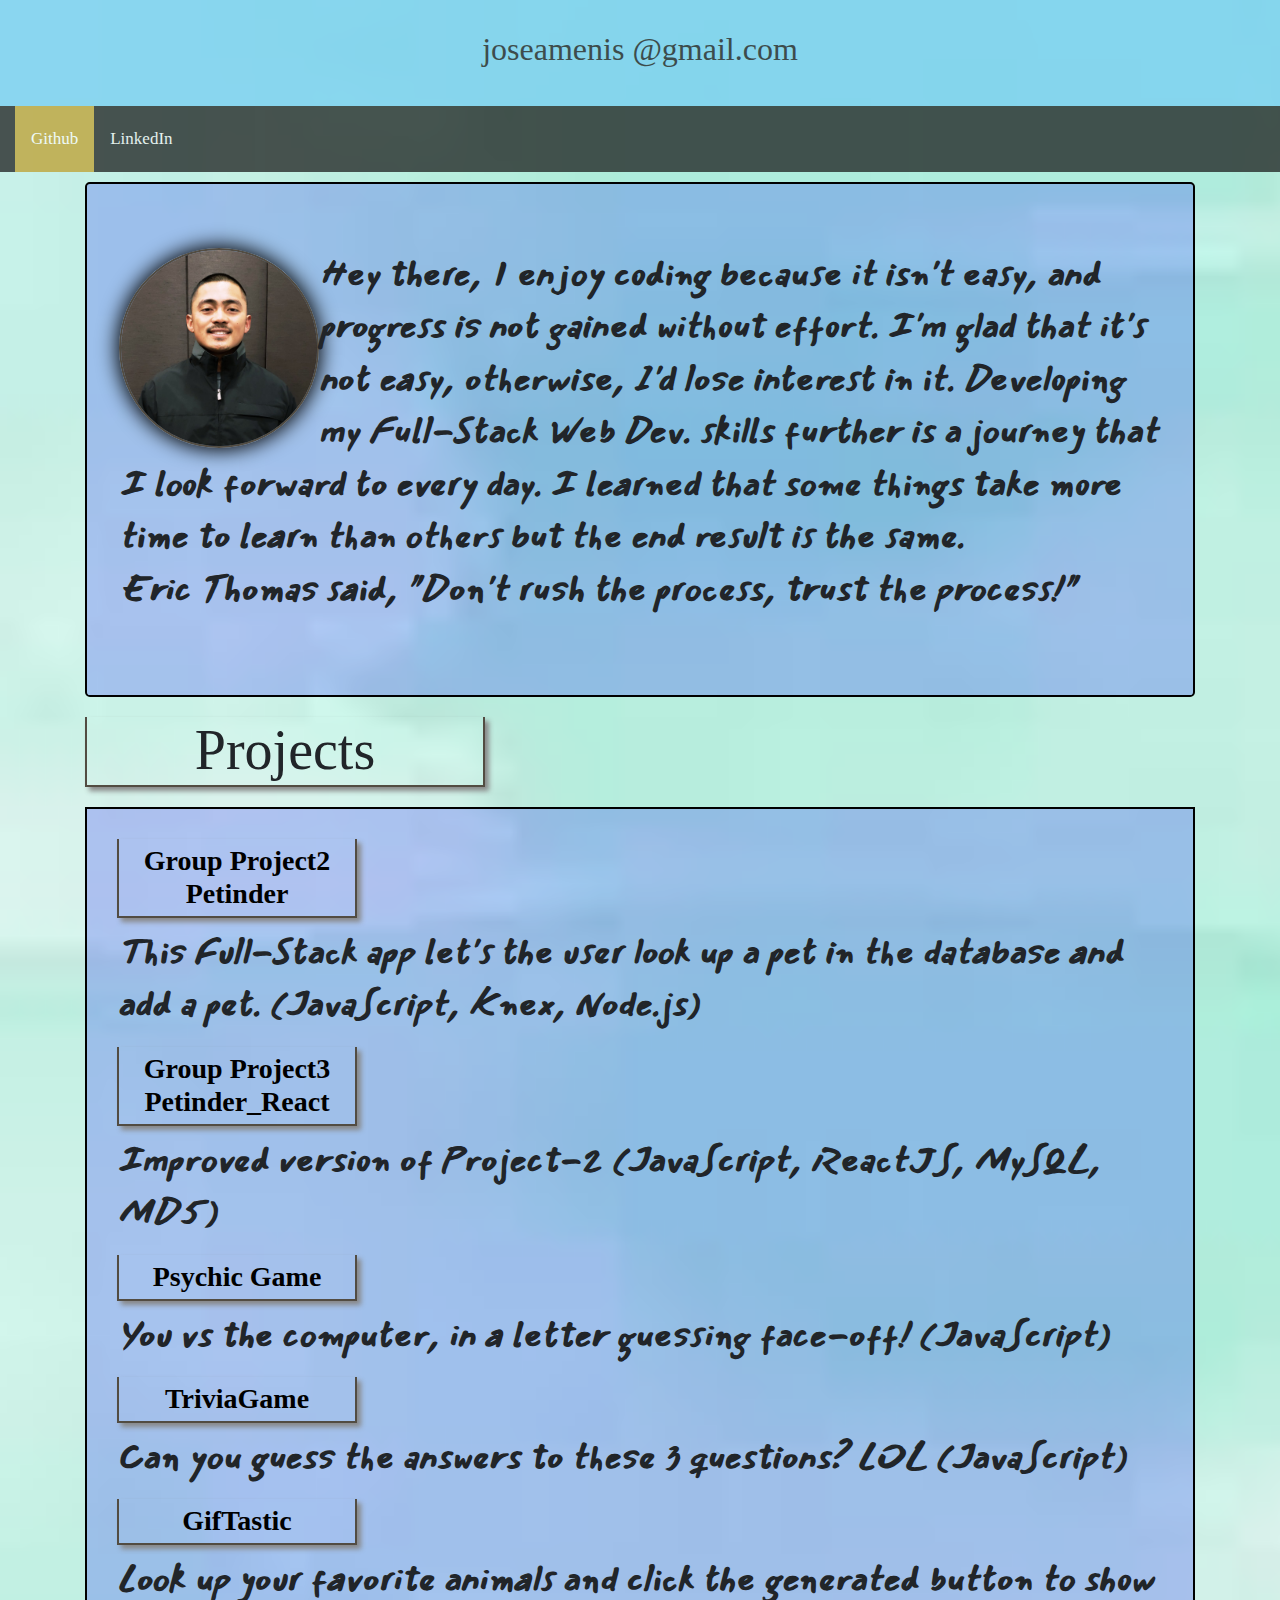
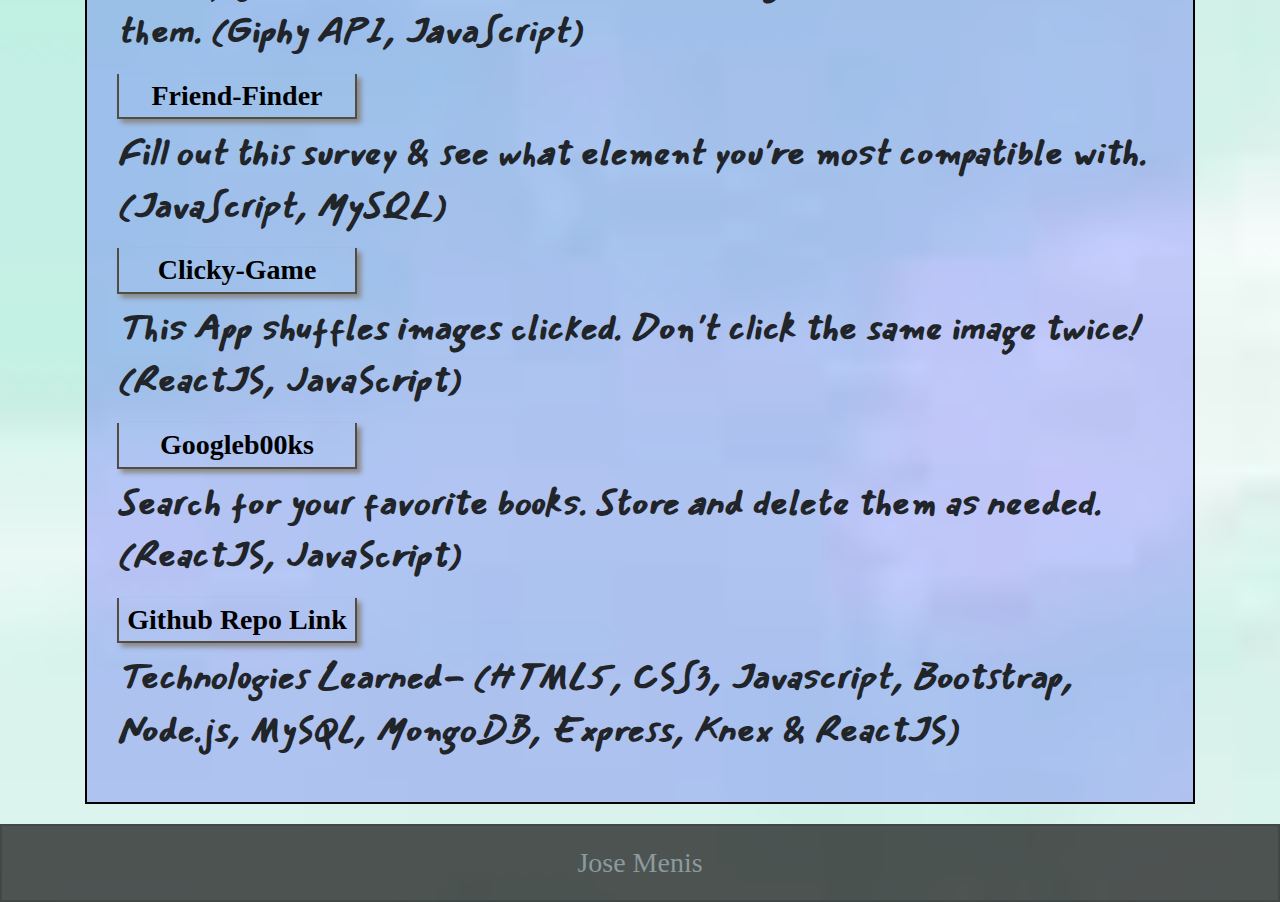
<file: index.html>
<!doctype html>
<html lang="en-us">

<head>
  <meta charset="UTF-8">
  <meta name="viewport" content="width=device-width, initial-scale=1.0, shrink-to-fit=no">
  <title>Portfolio</title>
  <link rel="stylesheet" href="https://stackpath.bootstrapcdn.com/bootstrap/4.3.1/css/bootstrap.min.css"
    integrity="sha384-ggOyR0iXCbMQv3Xipma34MD+dH/1fQ784/j6cY/iJTQUOhcWr7x9JvoRxT2MZw1T" crossorigin="anonymous">
  <link href="assests/css/style.css" rel="stylesheet" type="text/css">
  <link href="https://fonts.googleapis.com/css?family=Mansalva&display=swap" rel="stylesheet">

</head>


<body>

  <header id="mastHead">
    <div class="col col-xs-12 col-sm-12 col-md-12 col-lg-12 col-xl-12">
      <h2>joseamenis @gmail.com</h2>
    </div>
  </header>
  <div id="navbar" class="col col-xs-12 col-sm-12 col-md-12 col-lg-12 col-xl-12">
    <a class="active" href="https://github.com/josemenis">Github</a>
    <a href="https://www.linkedin.com/in/jose-a-menis">LinkedIn</a>
  </div>



  <div class="container">
    <div class="jumbotron">
      <img src="assests/images/Self pic..jpg" class="round" alt="Jose Menis">
      <p>
        Hey there,
        I enjoy coding because it isn't easy, and progress is not gained without effort.
        I'm glad that it's not easy, otherwise, I'd lose interest in it.
        Developing my Full-Stack Web Dev. skills further is a journey that I look forward to every day.
        I learned that some things take more time to learn than others but the end result is the same.
        <br>
        Eric Thomas said, "Don't rush the process, trust the process!"
      </p>
    </div>

    <div class="row">
      <div class="col col-xs-12 col-sm-12 col-md-12 col-lg-12 col-xl-12">
        <h1>Projects</h1>
      </div>
    </div>
    
    <div class="row">
        <div class="col col-xs-12 col-sm-12 col-md-12 col-lg-12 col-xl-12">
          <div class="media">
            <div class="media-body">
              <a href="https://thepetinder.herokuapp.com/">
                <h3 class="active"><strong>Group Project2 Petinder</strong></h3>
              </a>
              <p>This Full-Stack app let's the user look up a pet in the database and add a pet. (JavaScript, Knex, Node.js)</p>
      
              <a href="https://rpetinder.herokuapp.com/">
                <h3><strong>Group Project3 Petinder_React</strong></h3>
              </a>
              <p>Improved version of Project-2 (JavaScript, ReactJS, MySQL, MD5)</p>
      
              <a href="https://josemenis.github.io/Psychic-Game/">
                <h3><strong>Psychic Game</strong></h3>
              </a>
              <p>You vs the computer, in a letter guessing face-off! (JavaScript)</p>
      
              <a href="https://josemenis.github.io/TriviaGame/">
                <h3><strong>TriviaGame</strong></h3>
              </a>
              <p>Can you guess the answers to these 3 questions? LOL (JavaScript)</p>
      
              <a href="https://josemenis.github.io/GifTastic/">
                <h3><strong>GifTastic</strong></h3>
              </a>
              <p>Look up your favorite animals and click the generated button to show them. (Giphy API, JavaScript)</p>
      
              <a href="https://cryptic-waters-90353.herokuapp.com/">
                <h3><strong>Friend-Finder</strong></h3>
              </a>
              <p>Fill out this survey & see what element you're most compatible with. (JavaScript, MySQL)</p>
      
              <a href="https://josemenis.github.io/Clicky-Game/">
                <h3><strong>Clicky-Game</strong></h3>
              </a>
              <p>This App shuffles images clicked. Don't click the same image twice! (ReactJS, JavaScript)</p>
      
              <a href="https://googleb00ks.herokuapp.com/">
                <h3><strong>Googleb00ks</strong></h3>
              </a>
              <p>Search for your favorite books. Store and delete them as needed. (ReactJS, JavaScript)</p>
              
              <a href="https://github.com/josemenis?tab=repositories">
              <h3><strong>Github Repo Link</strong></h3>
              </a>
              <p>Technologies Learned- (HTML5, CSS3, Javascript, Bootstrap, Node.js, MySQL, MongoDB, Express, Knex & ReactJS) </p>
              <!-- <a href=><h3><strong></strong></h3></a>
                      <p></p> -->
            </div>
          </div>
        </div>
    </div>


  </div>
  </div>
  <footer class="footer mt-auto py-3">
    <div class="container">
      <span class="text-muted">Jose Menis</span>
    </div>
  </footer>

  <!-- Optional JavaScript -->
  <script src="script.js"></script>
  <!-- jQuery first, then Popper.js, then Bootstrap JS -->
  <script src="https://code.jquery.com/jquery-3.3.1.slim.min.js"
    integrity="sha384-q8i/X+965DzO0rT7abK41JStQIAqVgRVzpbzo5smXKp4YfRvH+8abtTE1Pi6jizo"
    crossorigin="anonymous"></script>
  <script src="https://cdnjs.cloudflare.com/ajax/libs/popper.js/1.14.7/umd/popper.min.js"
    integrity="sha384-UO2eT0CpHqdSJQ6hJty5KVphtPhzWj9WO1clHTMGa3JDZwrnQq4sF86dIHNDz0W1"
    crossorigin="anonymous"></script>
  <script src="https://stackpath.bootstrapcdn.com/bootstrap/4.3.1/js/bootstrap.min.js"
    integrity="sha384-JjSmVgyd0p3pXB1rRibZUAYoIIy6OrQ6VrjIEaFf/nJGzIxFDsf4x0xIM+B07jRM"
    crossorigin="anonymous"></script>
</body>

</html>
</file>
<file: assests/css/style.css>
/* https://www.w3schools.com/howto/tryit.asp?filename=tryhow_js_navbar_sticky */
body {
  margin: 0;
  font-size: 28px;
  font-family: Georgia, Times, "Times New Roman", serif;
    /* seems that this image cannot find in another folder with relative path */
    background-image: url(image.jpg);
    background-size: cover;
}
* {
  box-sizing: border-box;
}

#mastHead {
  background-color: #7bd0f1;
  opacity: 0.8;
  padding: 30px;
  text-align: center;
  z-index: 99;
  width: 100%;
}


#navbar {
  overflow: hidden;
  background-color: rgb(17, 16, 16);
  opacity: 0.7;
  margin-bottom: 10px;
}

#navbar a {
  float: left;
  display: block;
  color: #f2f2f2;
  text-align: center;
  padding: 20px 16px;
  text-decoration: none;
  font-size: 17px;
}

#navbar a:hover {
  background-color: #ddd;
  color: rgb(173, 42, 42);
}

#navbar a.active {
  background-color: rgb(190, 154, 34);
  color: white;
}

/* with Javascript this works */
.makeSticky {
  position: fixed;
  top: 0;
  width: 100%;
}

.makeSticky + .container {
  padding-top: 60px;
}
img {
  float:left;
  width: 200px;
  height: 200px;
}
.round {
  top: 0;
  bottom: 0;
  left: 0;
  right: 0;
  margin: auto;
  width: 200px;
  height: 200px;
  border-radius: 50%;
  border: 2px solid rgb(82, 76, 66);
  background-size:cover;
  box-shadow: -20px -20px 50px 2px #000 inset, 0 0 20px 2px #000;
}
p {
  font-size: 125%;
  /* text-decoration: underline; */
  font-style: italic;
  font-weight: bold; 
  /* , in font-family is for different computers that may not have fonts*/
  font-family: 'Mansalva', cursive;
}
.jumbotron{
  background: rgba(0, 0, 255, 0.2);
  border: 2px solid black;
  margin-bottom: 20px;
}
.card {
  position: static;
}
h1 {
  font-family: Georgia, Times, "Times New Roman", serif;
  font-size: 2em;
  border-bottom: 2px solid rgb(82, 76, 66);
  border-right: 2px solid rgb(82, 76, 66);
  border-left: 2px solid rgb(82, 76, 66);
  width: 400px;
  text-align: center;
  box-shadow: 4px 4px 5px #888888;
  margin-bottom: 20px;

}
.media-body{
  padding: 30px;
  background: rgba(0, 0, 255, 0.2);
  margin-bottom: 20px;
  border: 2px solid black;
}

.footer {
  background-color: rgb(17, 16, 16);
  opacity: 0.7;
  padding: 20px;
  text-align: center;
  border: 2px solid black;
}
h3 {
  color: black;
  text-align: center;
  width: 240px;
  text-decoration: none;
  border-bottom: 2px solid rgb(82, 76, 66);
  border-right: 2px solid rgb(82, 76, 66);
  border-left: 2px solid rgb(82, 76, 66);
  box-shadow: 4px 4px 5px #888888;
  padding: 5px;
}

@media screen and (max-width: 980px) {

}

@media screen and (max-width: 768px) {

}

@media screen and (max-width: 432px) {

  #mastHead {
     background-color: black;
     margin-bottom: .001px;
     overflow: hidden;
  }
  .footer {
    background-color: #7bd0f1;
    opacity: 0.8;
    padding: 20px;
    text-align: center;
    overflow: hidden;
  }
  h1{
    width:auto;
    overflow: hidden;
  }
  .jumbotron{
    overflow: hidden;
  }

}
</file>
